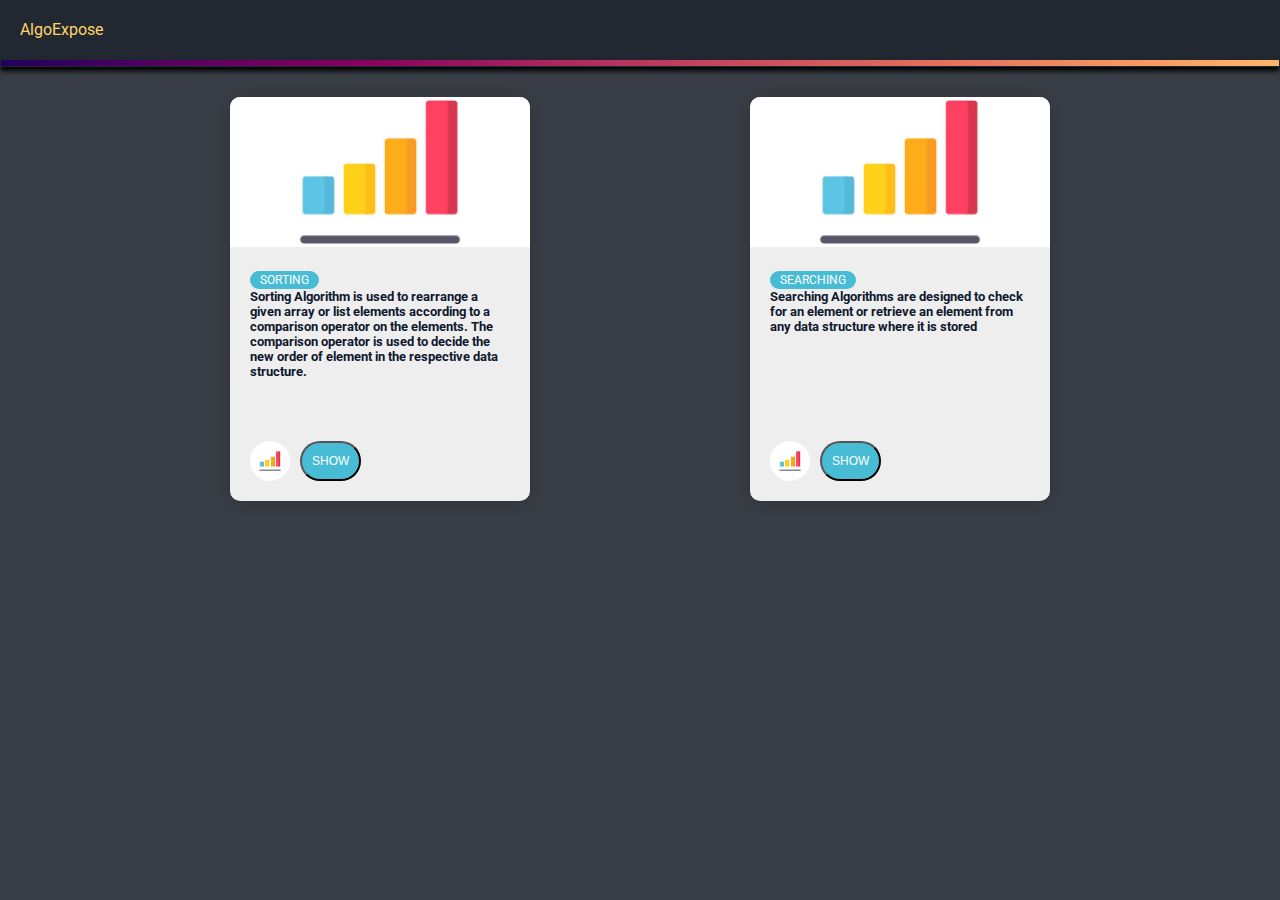
<file: index.html>
<!DOCTYPE html>
<html lang="en">
<head>
    <meta charset="UTF-8">
    <meta http-equiv="X-UA-Compatible" content="IE=edge">
    <meta name="viewport" content="width=device-width, initial-scale=1.0">
    
    <link rel="stylesheet" href="css/style.css">
    <title>AlgoExpose</title>
</head>
   
    <body>
      <div class="header">
        <span>AlgoExpose</span>
        
      </div>
      <hr class="gradient_underline" />
      
    <div class="container">
      <div class="card">
          <div class="card-header">
            <img src="./images/sorting.jpg" alt="sorting" />
          </div>
          <div class="card-body">
            <span class="tag tag-teal">Sorting</span>
            <h5>
              Sorting Algorithm is used to rearrange a given array or list elements according to a comparison operator on the elements. The comparison operator is used to decide the new order of element in the respective data structure.
            </h5>
            
            <div class="card_footer">
              <img src="./images/sorting.jpg" alt="user" />
              
                <button class="tag tag-teal">
                    <a href="/sorting.html">Show</a>
                </button>
             
            </div>
          </div>
      </div>
          <div class="card">
              <div class="card-header">
                <img src="./images/sorting.jpg" alt="sorting" />
              </div>
              <div class="card-body">
                <span class="tag tag-teal">Searching</span>
                <h5>
                 Searching Algorithms are designed to check for an element or retrieve an element from any data structure where it is stored
                </h5>
                <div class="card_footer">
                  <img src="./images/sorting.jpg" alt="user" />
                 
                    <button class="tag tag-teal">
                        <a href="/Searching.html">Show</a>
                    </button>
                 
                </div>
              </div>
          </div>
              
  </div>
       



      
</body>
<footer>

</footer>
</html>
</file>
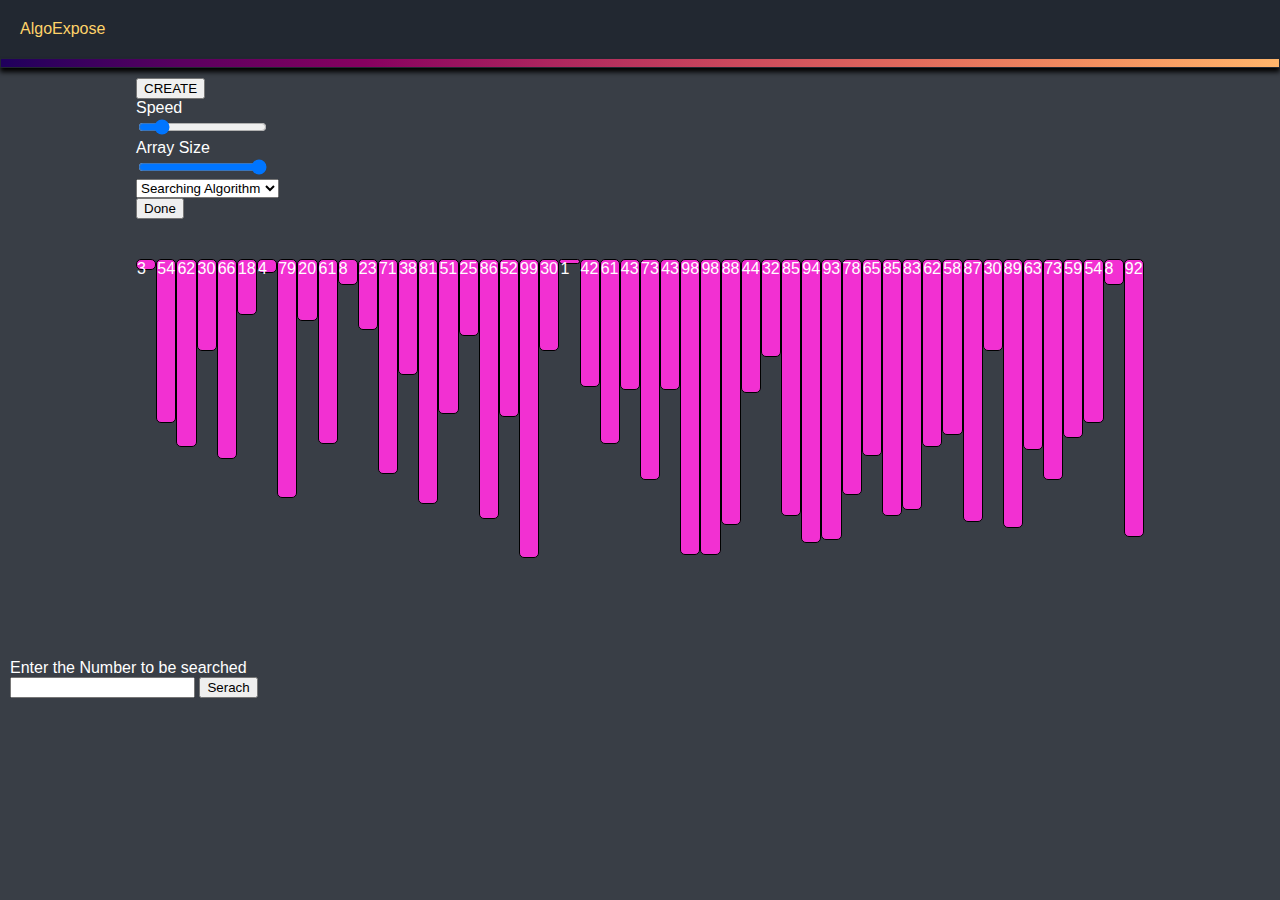
<file: Searching.html>
<!DOCTYPE html>
<html lang="en">
<head>
    <meta charset="UTF-8">
    <meta http-equiv="X-UA-Compatible" content="IE=edge">
    <meta name="viewport" content="width=device-width, initial-scale=1.0">
    <link href="https://cdn.jsdelivr.net/npm/bootstrap@5.1.3/dist/css/bootstrap.min.css" rel="stylesheet" integrity="sha384-1BmE4kWBq78iYhFldvKuhfTAU6auU8tT94WrHftjDbrCEXSU1oBoqyl2QvZ6jIW3" crossorigin="anonymous">
    <link rel="stylesheet" href="css/searching_style.css">
    <title>Searching</title>
</head>
<body>
    <div class="header">
        <span>AlgoExpose</span>
        
      </div>
      <hr class="gradient_underline" style="height:8px;" />
    
    <div class='options'>
      <div class="container">
        <div class="row">
            <div class="col gap-2 d-sm-flex col" >
               
                    <div class="btn-group" >
                        <button type="button" class="btn btn-outline-primary btn-dark create " onclick='createNewArray()' >
                        CREATE
                        </button>
                    </div>
                   
                    
            </div>
            <div class="col-sm" id="input" style="color:white">
                <label for="inputRange">Speed</label>
                <br>
                <span id="speed">
                  <input id="speed_input" type="range" min="20" max="300" stepDown=10 value=60 id="inputRange"> 
                </span>
            </div>
            <div class="col-sm" id="input" style="color:white">
              <label for="inputRange">Array Size</label>
              <br>
              <span id="size">
                 <input id="size_input" type="range" min="20" max="50" stepDown=5 value=50 id="inputRange"> 
              </span>
          </div>
            <div class="input-group col-sm">
                <select class="custom-select" id="algo" arial=''>
                  <option selected> Searching Algorithm</option>
                  <option value="binarySearch">Binary Search</option>
                  <option value="linearSerach">Linear Search</option>
                 
                </select>
                <div class="input-group-append col-sm">
                  <button class="btn btn-outline-primary btn-dark  go" type="button">Done</button>
                </div>
              </div>
            </div>
    </div>
    <div id="bars" class="flex-container" ></div>
   <label  style="color:white" for="Number">Enter the Number to be searched</label>
<br>
    <input type="text" id="serachEle"name="Number" >
    <button type="button" class="btn btn-outline-primary btn-dark Search" >Serach</button>
    <div id="text" style="color:#fff"></div>
    
    <script src="https://cdn.jsdelivr.net/npm/@popperjs/core@2.10.2/dist/umd/popper.min.js" integrity="sha384-7+zCNj/IqJ95wo16oMtfsKbZ9ccEh31eOz1HGyDuCQ6wgnyJNSYdrPa03rtR1zdB" crossorigin="anonymous"></script>
    <script src="https://cdn.jsdelivr.net/npm/bootstrap@5.1.3/dist/js/bootstrap.min.js" integrity="sha384-QJHtvGhmr9XOIpI6YVutG+2QOK9T+ZnN4kzFN1RtK3zEFEIsxhlmWl5/YESvpZ13" crossorigin="anonymous"></script> 
    <script src="/searching_src_files/linear.js"></script>
    <script src="/searching_src_files/binary.js"></script>
   
    <script src="/searching_src_files/seraching.js"></script>
   
 
    
    
    
  
</body>
</html>
</file>
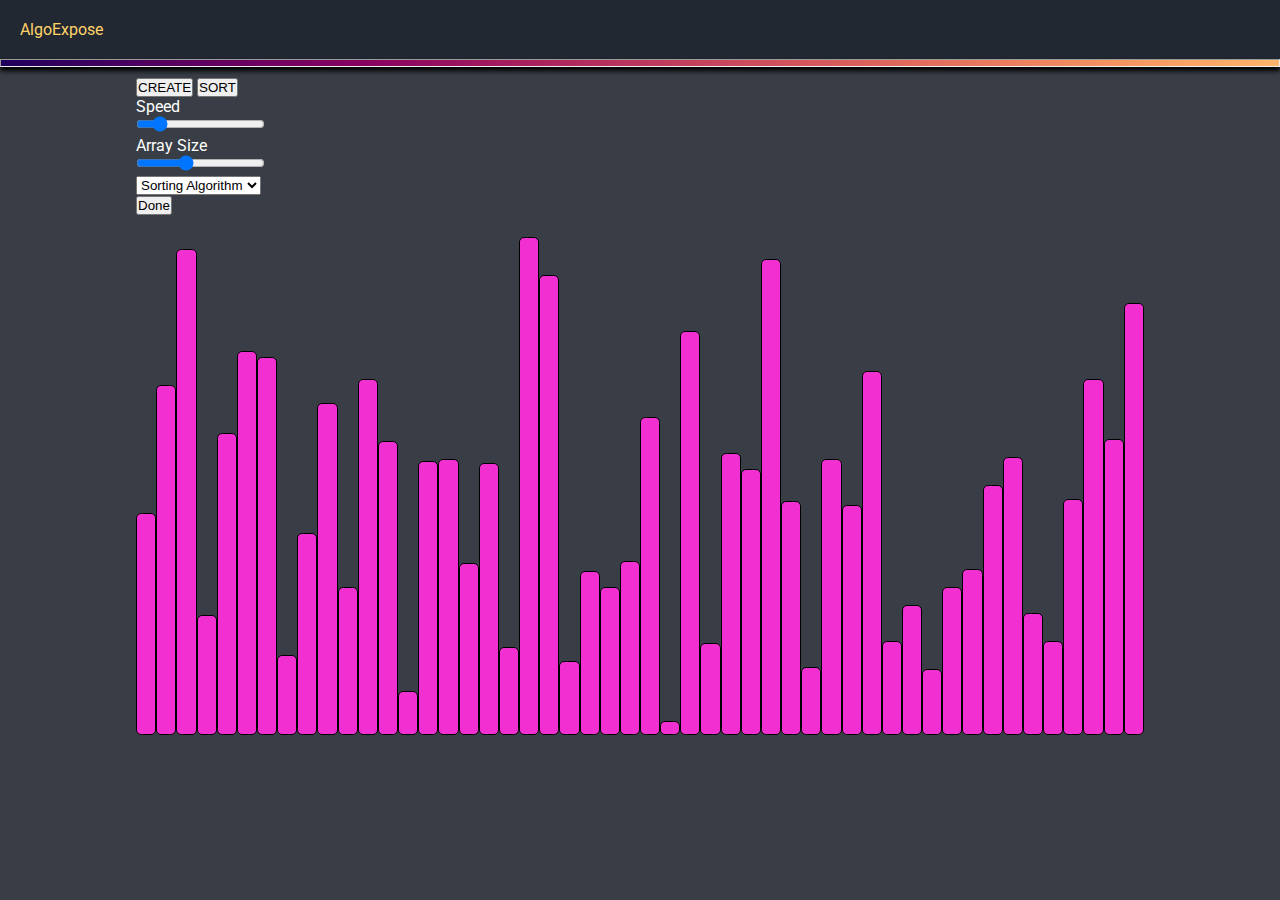
<file: sorting.html>
<!DOCTYPE html>
<html lang="en">
<head>
    <meta charset="UTF-8">
    <meta http-equiv="X-UA-Compatible" content="IE=edge">
    <meta name="viewport" content="width=device-width, initial-scale=1.0">
    <link href="https://cdn.jsdelivr.net/npm/bootstrap@5.1.3/dist/css/bootstrap.min.css" rel="stylesheet" integrity="sha384-1BmE4kWBq78iYhFldvKuhfTAU6auU8tT94WrHftjDbrCEXSU1oBoqyl2QvZ6jIW3" crossorigin="anonymous">
    <link rel="stylesheet" href="./css/sorting_style.css">
    <title>Sorting</title>
</head>
<body>
    <div class="header">
        <span>AlgoExpose</span>
       
      </div> <hr class="gradient_underline" style="height:8px;" />
      
    <div class='options container'>
        <div class="row">
         
               
                    <div class="btn-group  col" style="margin:auto;">
                        <button type="button" class="btn btn-outline-primary btn-dark create " onclick='createNewArray()' >
                        CREATE
                        </button>
                       
                    
               
                <button type="button" class="btn btn-outline-primary btn-dark Sort " >SORT</button>
                    </div>
           
            <div class="col" id="input" style="color:white;">
                <label for="inputRange">Speed</label>
                <br>
                <span id="speed">
                   <input id="speed_input" type="range" min="20" max="300" stepDown=10 value=60 id="inputRange"> 
                </span>
              </div>
              <div class="col" style="color:white;">
                <label for="inputRange">Array Size</label>
                <br>
                <span id="size">
                 <input id="size_input" type="range" min="20" max="100" stepDown=10 value=50 id="inputRange"> 
                </span>
            </div>
            <div class="input-group col">
                <select class="custom-select" id="algo" >
                  <option selected> Sorting Algorithm</option>
                  <option value="bubbleSort">Bubble Sort</option>
                  <option value="selectionSort">Selection Sort</option>
                  <option value="insertionSort">Insertion Sort</option>
                  
                  <option value="mergeSort">Merge Sort</option>
                </select>
                <div class="input-group-append col-sm">
                  <button class="btn btn-outline-primary btn-dark  go" type="button">Done</button>
                </div>
              </div>
            
           
    </div>
    <div id="bars" class="flex-container"></div>
    
    <script src="https://cdn.jsdelivr.net/npm/@popperjs/core@2.10.2/dist/umd/popper.min.js" integrity="sha384-7+zCNj/IqJ95wo16oMtfsKbZ9ccEh31eOz1HGyDuCQ6wgnyJNSYdrPa03rtR1zdB" crossorigin="anonymous"></script>
    <script src="https://cdn.jsdelivr.net/npm/bootstrap@5.1.3/dist/js/bootstrap.min.js" integrity="sha384-QJHtvGhmr9XOIpI6YVutG+2QOK9T+ZnN4kzFN1RtK3zEFEIsxhlmWl5/YESvpZ13" crossorigin="anonymous"></script> 
    <script src='sorting_src_files/bubble.js'></script>
    <script src='sorting_src_files/selection.js'></script>
    <script src='sorting_src_files/insertion.js'></script>
    <script src='sorting_src_files/merge.js'></script>
    <script src='sorting_src_files/sorting.js'></script>  
   
    
    
  
</body>
</html>
</file>
<file: css/style.css>
@import url("https://fonts.googleapis.com/css2?family=Roboto&display=swap");

*{
    box-sizing: border-box;
    margin:0;
    padding:0;
}
body{
   
    background-color:#393E46;


 
  font-family: "Roboto", sans-serif;
  color: #10182f;
  
}
.header{
    
  padding:20px;

  background-color: #222831;
 color:#FFD369;
    width:100%;
   
}
.gradient_underline{
    background: linear-gradient(90deg, #1f005c, #5b0060, #870160, #ac255e, #ca485c, #e16b5c, #f39060, #ffb56b);
    height:8px;
    border: 1px solid #222831;
    box-shadow: 0px  4px 5px black;
   
}


.container {
  display: flex;
  width:100%;
  justify-content: space-evenly;
  flex-wrap: wrap;
 padding:20px;
  
  
}
.card {
  margin: 10px;
  background-color:#EEEEEE;
  border-radius: 10px;
  box-shadow: 0 2px 20px rgba(0, 0, 0, 0.2);
  overflow: hidden;
  width:300px;
}
.card-header img {
  width: 100%;
  height: 150px;
  object-fit: cover;
}
.card-body {
  display: flex;
  flex-direction: column;
  justify-content: center;
  align-items: flex-start;
  padding: 20px;
  min-height: 250px;
}

.tag {
  background: #cccccc;
  border-radius: 50px;
  font-size: 12px;
  margin: 0;
  color: #fff;
  padding: 2px 10px;
  text-transform: uppercase;
  cursor: pointer;
  background-color: #47bcd4;
}
.tag a{
    text-decoration: none;
    color:white;
}
.card_footer {
  display: flex;
  margin-top: auto;
}

.card_footer img {
  border-radius: 50%;
  width: 40px;
  height: 40px;
  margin-right: 10px;
}
.card_footer button{
    width:80%;

}
</file>
<file: css/searching_style.css>
body{
    background-color:#393E46;

    font-family: "Roboto", sans-serif;
    box-sizing: border-box;
    margin:0;
    padding:0;
}
.options{
    margin:10px;
}
.flex-container{
   
   
    display: flex;
    flex-wrap: nowrap;
    width: 80%;
    height: 400px;
    justify-content: center;
    transition: 2s all ease;
   margin:auto;
   margin-top: 40px;
    
}

.flex-item{color:white;
    background: #F230D2;
    border: 1pt solid black;
    width: 20px;
    border-radius: 5px;
   
    transition: 0.1s all ease;
}
.row{
    
    width:80%;
    margin:auto;
}
.header{
    
    padding:20px;
  
    background-color: #222831;
   color:#FFD369;
      width:100%;
     
  }
  .gradient_underline{
      background: linear-gradient(90deg, #1f005c, #5b0060, #870160, #ac255e, #ca485c, #e16b5c, #f39060, #ffb56b);
      margin-top:0;
      border: 1px solid #222831;
      box-shadow: 0px  4px 5px black;
     
  }
</file>
<file: css/sorting_style.css>
@import url("https://fonts.googleapis.com/css2?family=Roboto&display=swap");
*{
    box-sizing: border-box;
    margin:0;
    padding:0;
}

    body{
   
        background-color:#393E46;
    
    
     
      font-family: "Roboto", sans-serif;
      color: #10182f;
      
    }
    .header{
    
        padding:20px;
      
        background-color: #222831;
       color:#FFD369;
          width:100%;
         
      }
      .gradient_underline{
        background: linear-gradient(90deg, #1f005c, #5b0060, #870160, #ac255e, #ca485c, #e16b5c, #f39060, #ffb56b);
         
          
          box-shadow: 0px  4px 5px black;
         margin-top:0;
      }

.options{
    margin:10px;
}
.flex-container{
    margin:auto;
    margin-top: 20px;
   
    display: flex;
    flex-wrap: nowrap;
    width: 80%;
    height: 500px;
    justify-content: center;
    transition: 2s all ease;
    transform:scale(-1);
    
}

.flex-item{
    background: #F230D2;
    border: 1pt solid black;
    width: 10px;
    border-radius: 5px;
   
    transition: 0.1s all ease;
}
.row{
    
    width:80%;
    margin:auto;

}
</file>
